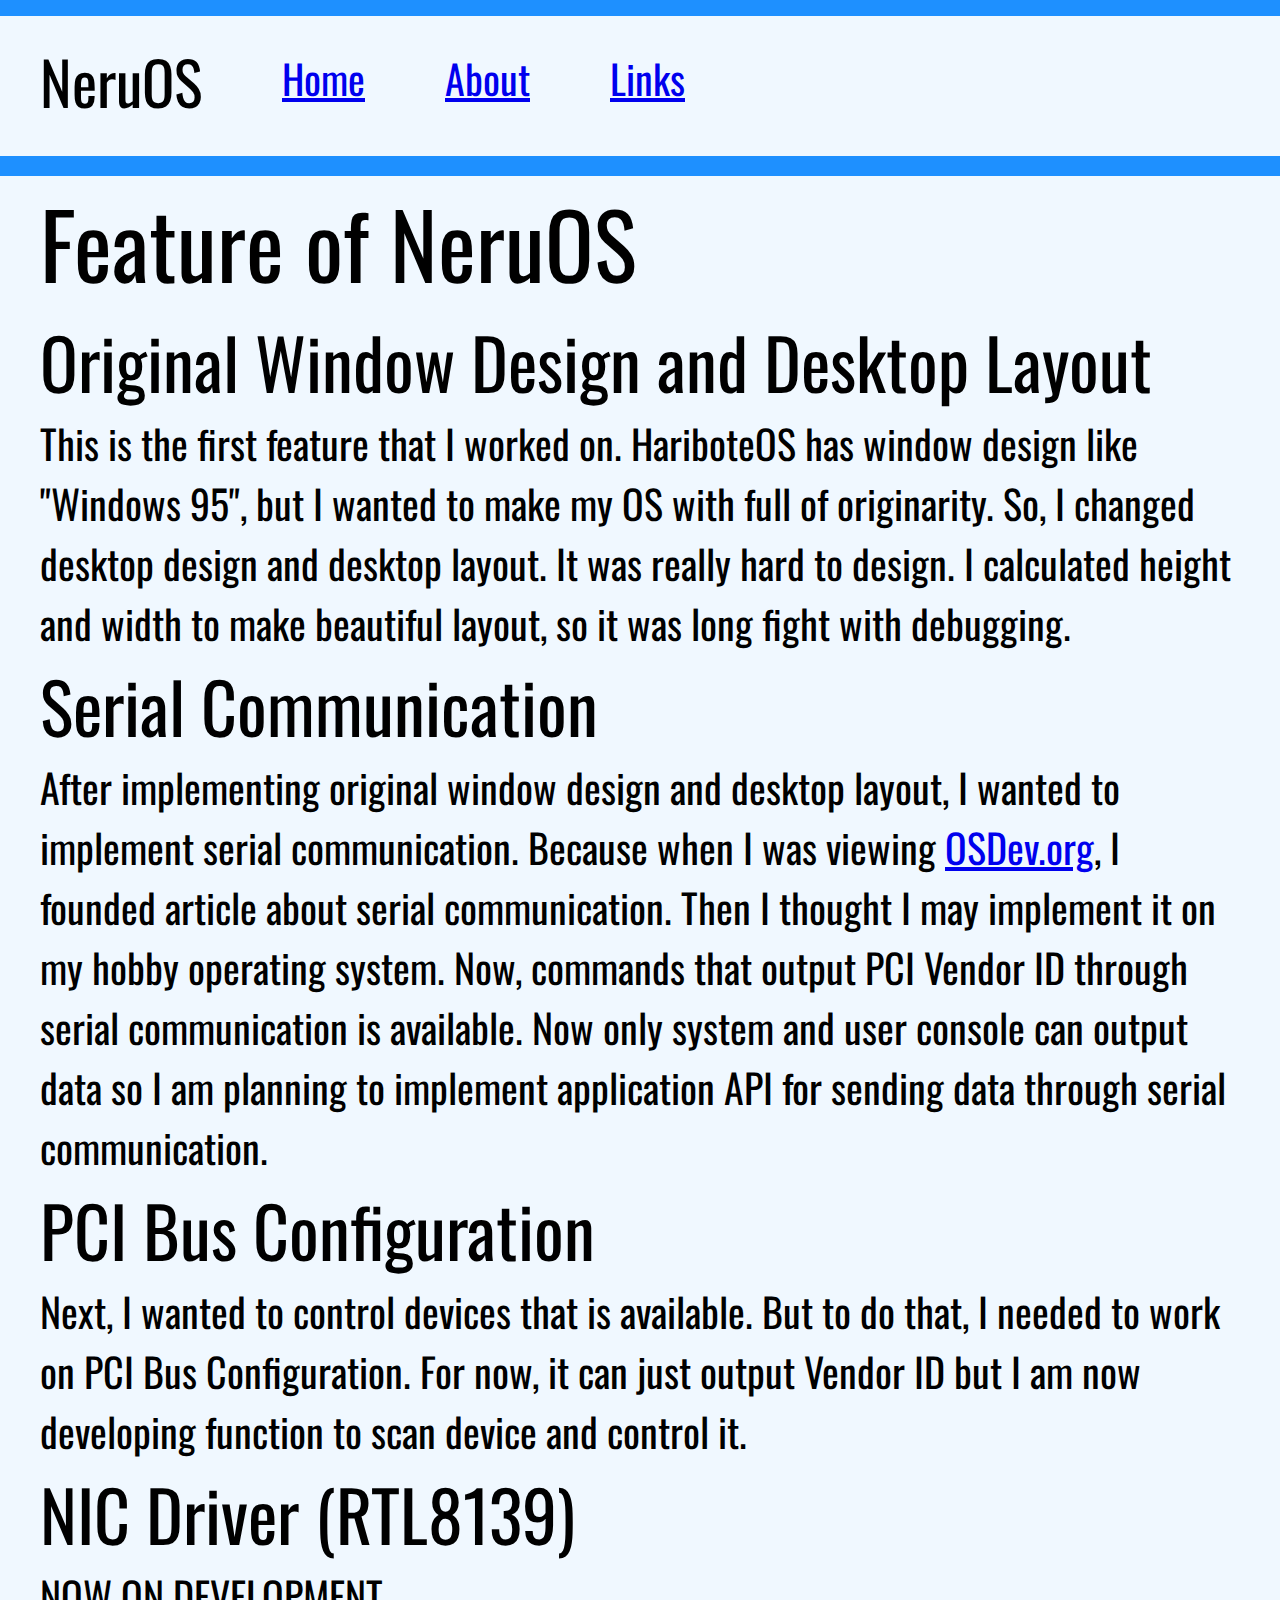
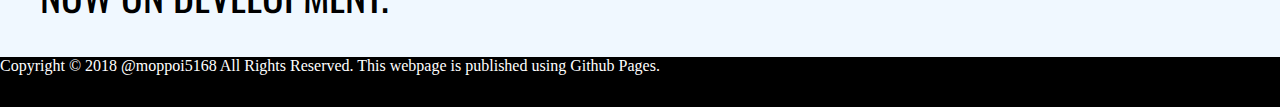
<file: about.html>
<!DOCTYPE html>
<html>
  <head>
    <meta charset="utf-8">
    <title>NeruOS - About</title>
    <link rel="stylesheet" href="stylesheet.css">
    <link href="https://fonts.googleapis.com/css?family=Oswald:400,600" rel="stylesheet">
  </head>
  <body>
    <header>
      <div class="logo">NeruOS</div>
      <ul>
        <li class="header-item"><a href="index.html">Home</a></li>
        <li class="header-item"><a href="about.html">About</a></li>
        <li class="header-item"><a href="links.html">Links</a></li>
      </ul>
    </header>
    <div class="description">
      <div class="description-title">Feature of NeruOS</div>
      <div class="point-title">Original Window Design and Desktop Layout</div>
      <div class="point-description">
        This is the first feature that I worked on. HariboteOS has window design like "Windows 95", but I wanted to make my OS with full of originarity. So, I changed desktop design and desktop layout. It was really hard to design. I calculated height and width to make beautiful layout, so it was long fight with debugging.
      </div>
      <div class="point-title">Serial Communication</div>
      <div class="point-description">
        After implementing original window design and desktop layout, I wanted to implement serial communication. Because when I was viewing <a href="https://wiki.osdev.org/Expanded_Main_Page">OSDev.org</a>, I founded article about serial communication. Then I thought I may implement it on my hobby operating system. Now, commands that output PCI Vendor ID through serial communication is available. Now only system and user console can output data so I am planning to implement application API for sending data through serial communication.
      </div>
      <div class="point-title">PCI Bus Configuration</div>
      <div class="point-description">
        Next, I wanted to control devices that is available. But to do that, I needed to work on PCI Bus Configuration. For now, it can just output Vendor ID but I am now developing function to scan device and control it.
      </div>
      <div class="point-title">NIC Driver (RTL8139)</div>
      <div class="point-description">
        NOW ON DEVELOPMENT.
      </div>
    </div>
    <footer>
      <div class="footer-copyright">Copyright © 2018 @moppoi5168 All Rights Reserved. This webpage is published using Github Pages.</div>
    </footer>
  </body>
</html>
</file>
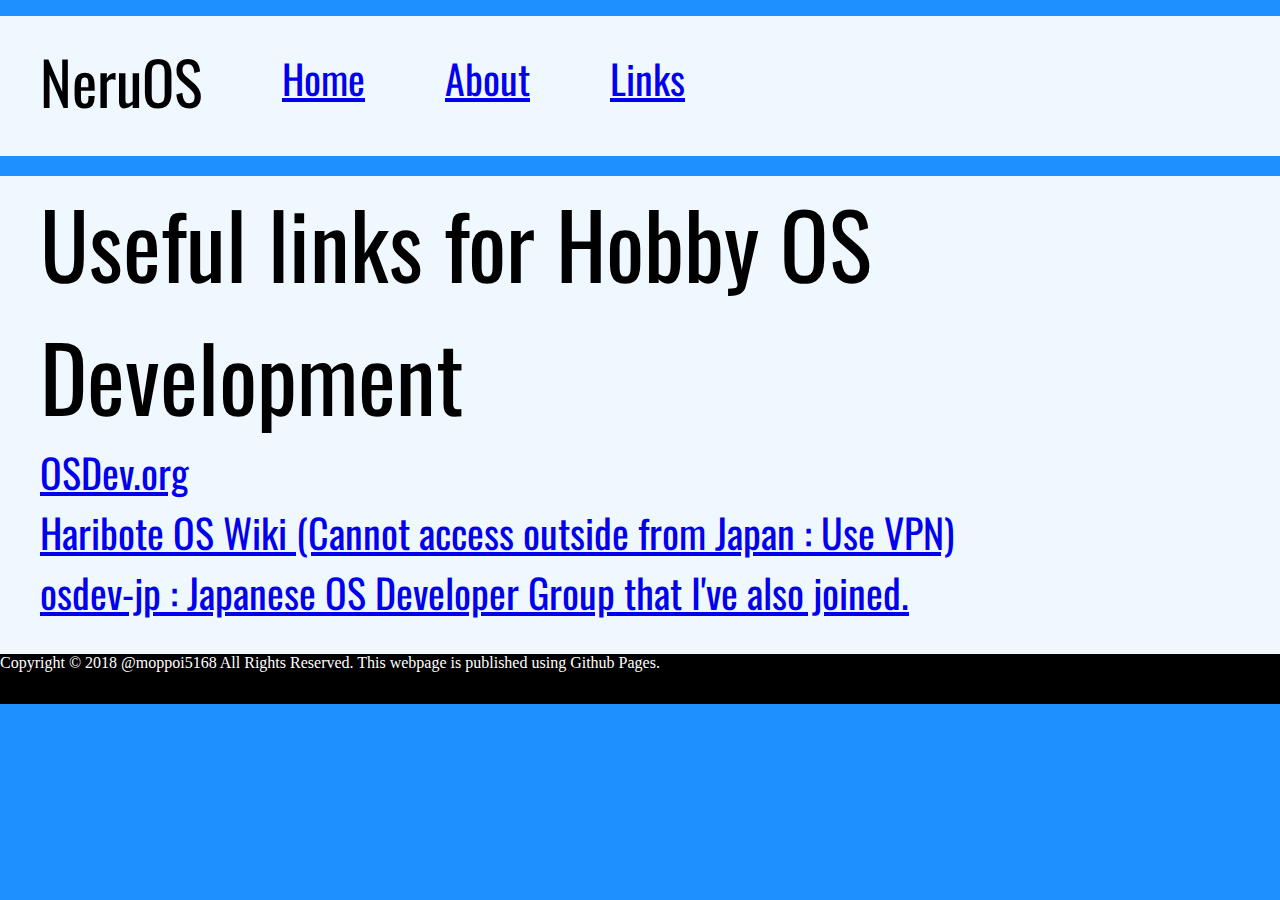
<file: links.html>
<!DOCTYPE html>
<html>
  <head>
    <meta charset="utf-8">
    <title>NeruOS - Links</title>
    <link rel="stylesheet" href="stylesheet.css">
    <link href="https://fonts.googleapis.com/css?family=Oswald:400,600" rel="stylesheet">
  </head>
  <body>
    <header>
      <div class="logo">NeruOS</div>
      <ul>
        <li class="header-item"><a href="index.html">Home</a></li>
        <li class="header-item"><a href="about.html">About</a></li>
        <li class="header-item"><a href="links.html">Links</a></li>
      </ul>
    </header>
    <div class="description">
      <div class="description-title">Useful links for Hobby OS Development</div>
      <a href="https://wiki.osdev.org/Expanded_Main_Page" class="links">OSDev.org</a><br>
      <a href="http://hrb.osask.jp/wiki/" class="links">Haribote OS Wiki (Cannot access outside from Japan : Use VPN)</a><br>
      <a href="http://osdev.jp/" class="links">osdev-jp : Japanese OS Developer Group that I've also joined.</a><br>
    </div>
    <footer>
      <div class="footer-copyright">Copyright © 2018 @moppoi5168 All Rights Reserved. This webpage is published using Github Pages.</div>
    </footer>
  </body>
</html>
</file>
<file: stylesheet.css>
.logo {
  font-family: 'Oswald', sans-serif;
  font-weight: semi-bold;
  font-size: 60px;
  float: left;
  padding-top: 20px;
  padding-bottom: 20px;
  padding-left: 40px;
  padding-right: 40px;
}
.header-item {
  font-family: 'Oswald', sans-serif;
  font-size: 40px;
  list-style: none;
  float: left;
  padding-top: 32px;
  padding-bottom: 32px;
  padding-left: 40px;
  padding-right: 40px;
}
body {
  margin: 0;
  margin-top: 0;
  height: 300px;
  background-color: #1e90ff;
}
header {
  margin: 0;
  margin-top: 0;
  height: 140px;
  background-color: #f0f8ff;
}
.description {
  background-color: #f0f8ff;
  margin-top: 20px;
  padding-bottom: 32px;
  padding-left: 40px;
  padding-right: 40px;
}
.description-title {
  font-weight: semi-bold;
  font-family: 'Oswald', sans-serif;
  font-size: 90px;
}
.point-title {
  font-family: 'Oswald', sans-serif;
  font-size: 70px;
}
.point-description {
  font-family: 'Oswald', sans-serif;
  font-size: 40px;
}
.links {
  font-family: 'Oswald', sans-serif;
  font-size: 40px;
}
footer {
  margin: 0;
  height: 50px;
  background-color: #000000;
}
.footer-copyright {
  margin: 0;
  color: #ffffff;
}
</file>
